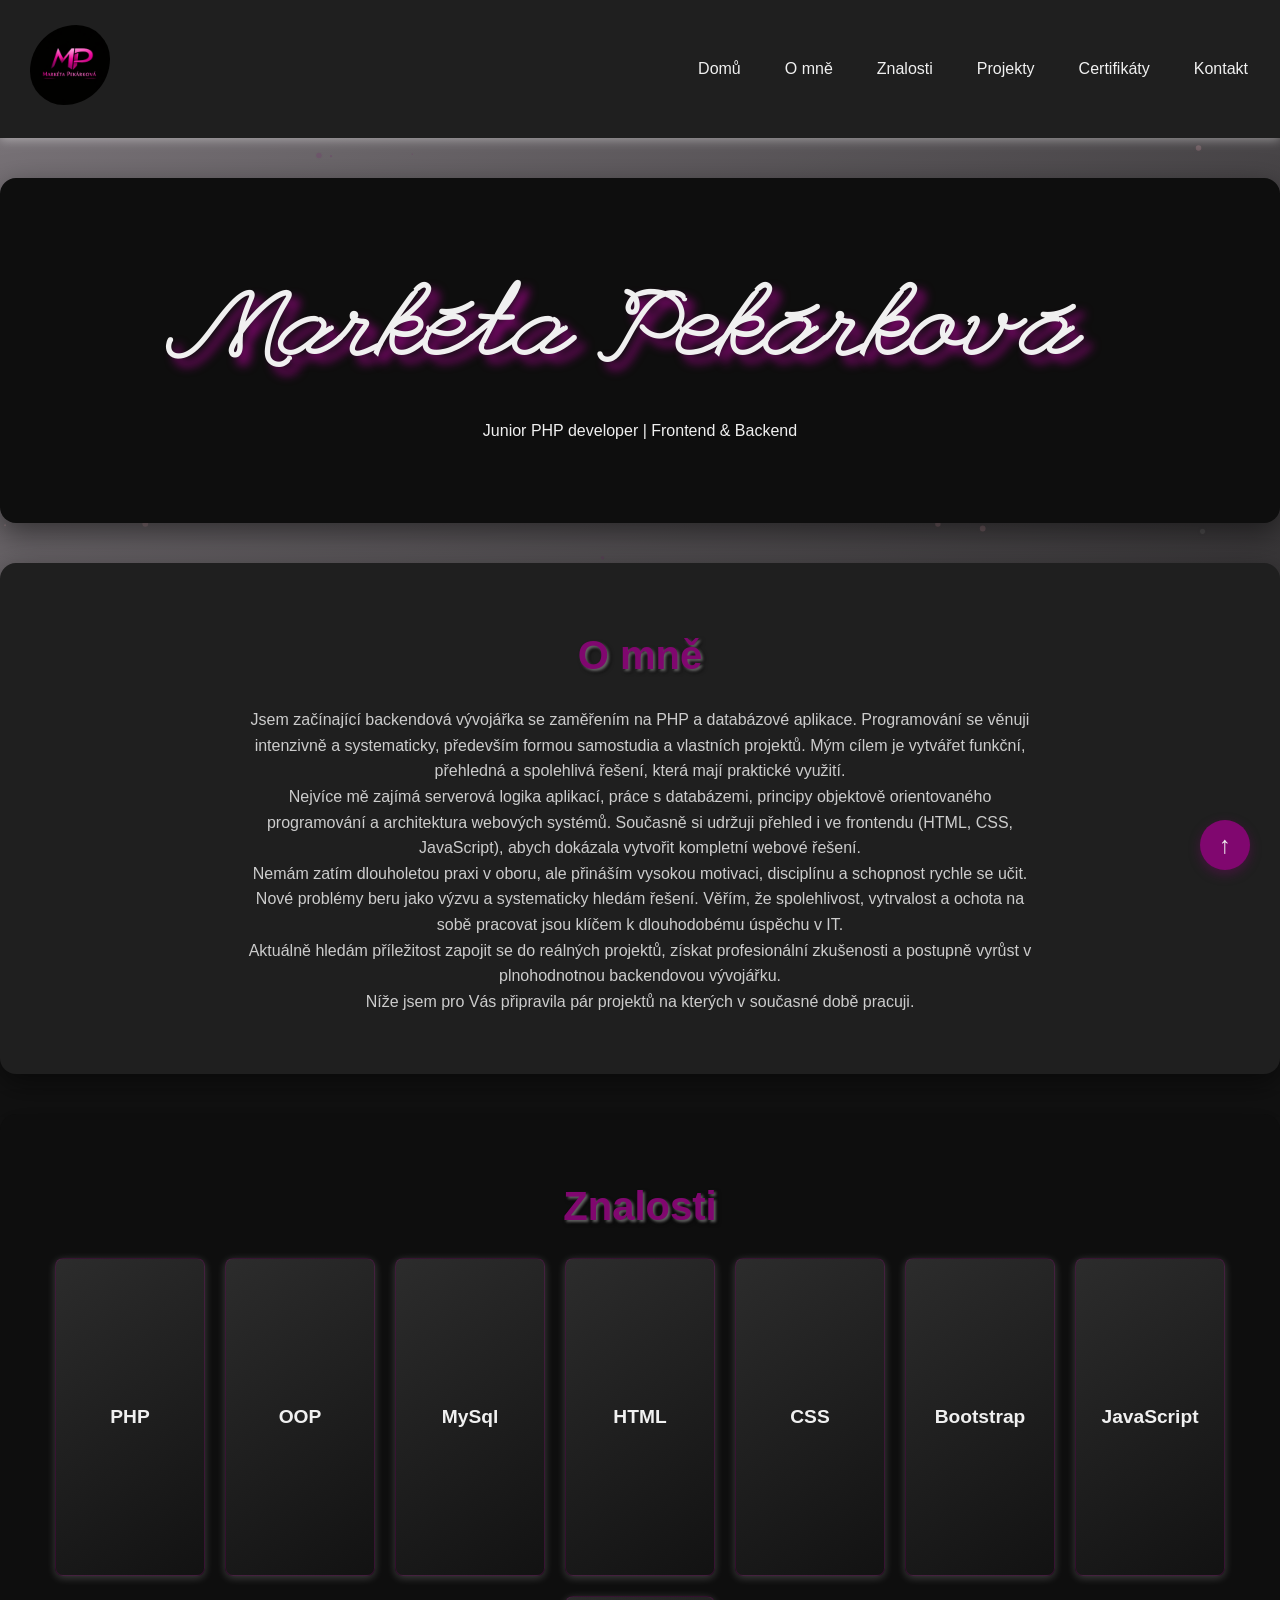
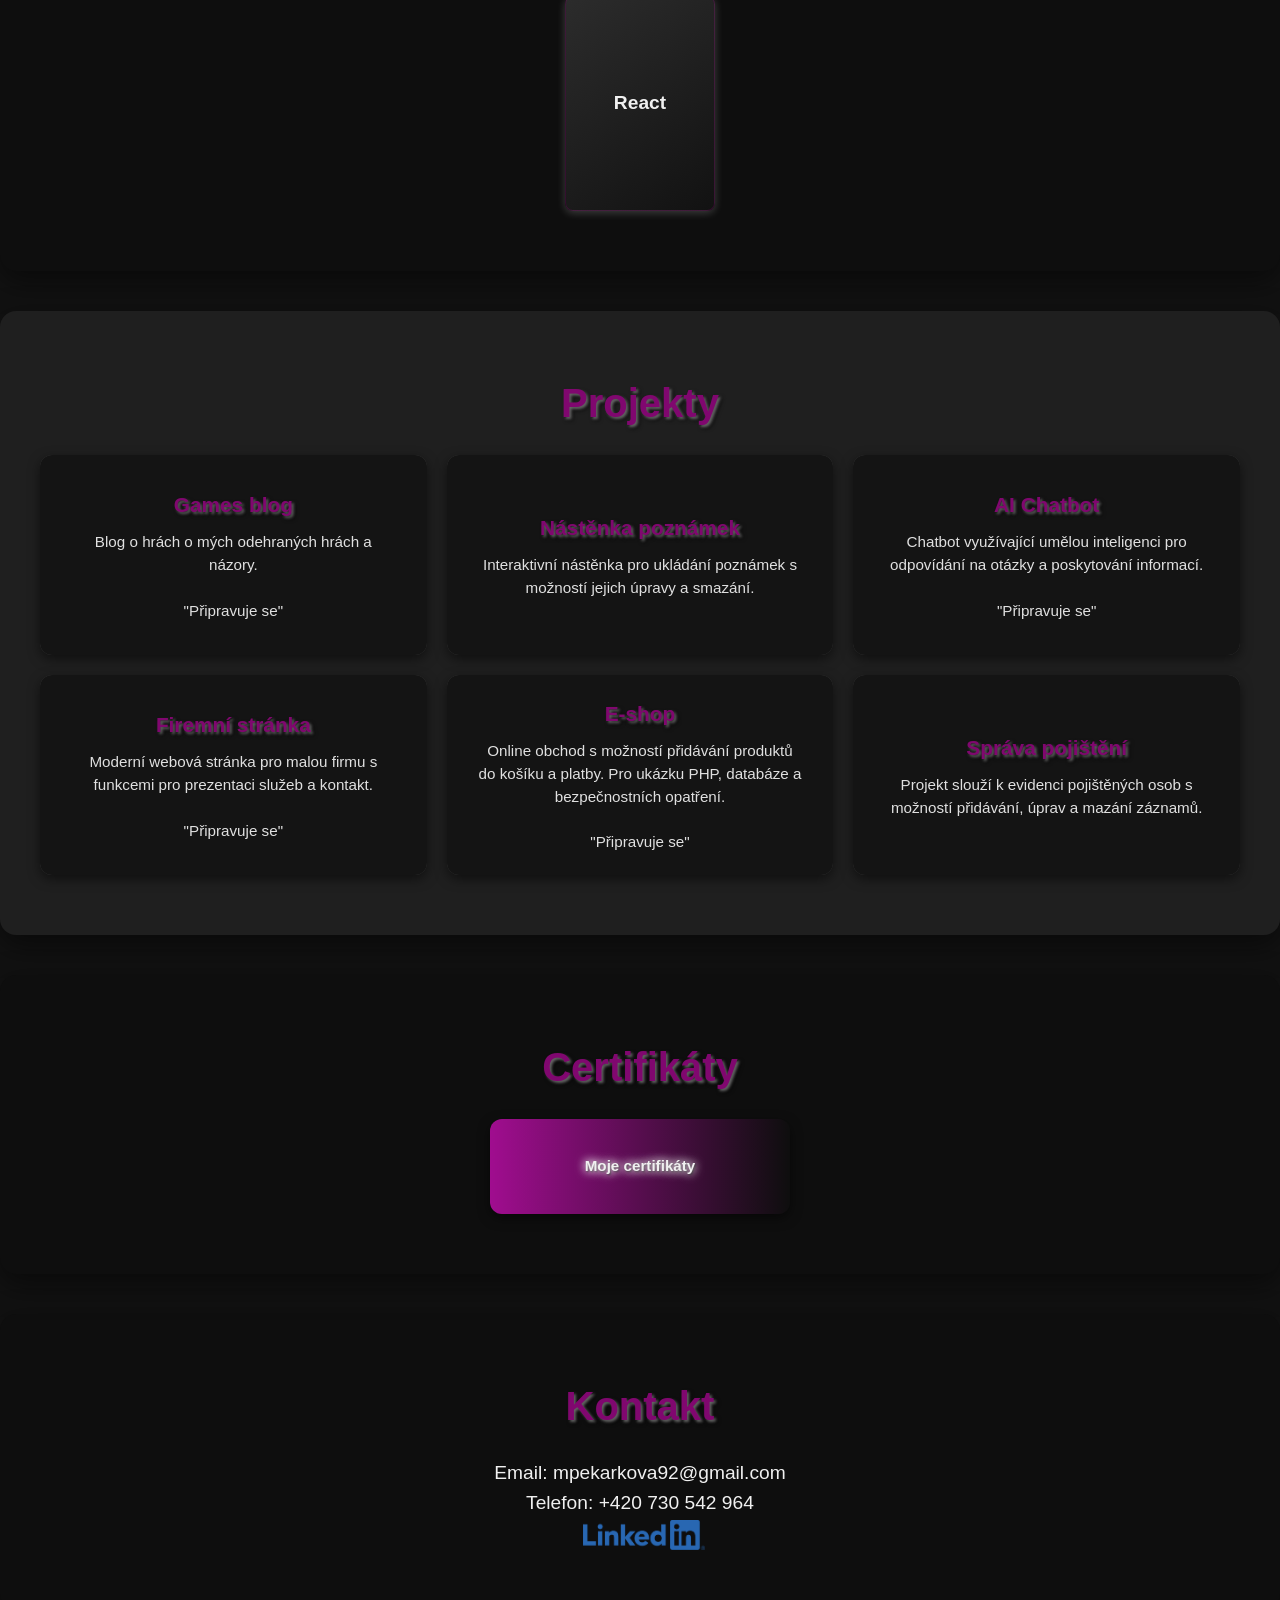
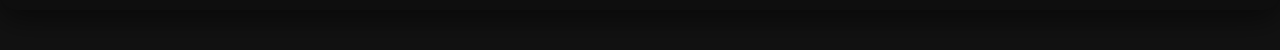
<file: index.html>
<!DOCTYPE html>
<html lang="cs-cz">
<head>
    <meta charset="UTF-8">
    <meta name="viewport" content="width=device-width, initial-scale=1.0">
    <meta name="color-scheme" content="dark">
  
    <!-- Bootstrap CSS -->
    <link rel="stylesheet" href="css/style.css">
    <link rel="preconnect" href="https://fonts.googleapis.com">
    <link rel="preconnect" href="https://fonts.gstatic.com" crossorigin>
    <link href="https://fonts.googleapis.com/css2?family=Betania+Patmos+In&family=League+Script&display=swap" rel="stylesheet">
    <title>Markéta Pekárková - Portfólio</title>
</head>
<body>

    <canvas id="bg-canvas"></canvas>
    <!-- NAV MENU -->
    <nav>
        <div class="logo">
            <img src="images/logoMP.png" alt="Logo" height="40">
        </div>
        <ul class="nav-links">
            <li><a href="#header">Domů</a></li>
            <li><a href="#about">O mně</a></li>
            <li><a href="#skills">Znalosti</a></li>
            <li><a href="#projects">Projekty</a></li>
            <li><a href="#certificates">Certifikáty</a></li>
            <li><a href="#contact">Kontakt</a></li>
        </ul>
     </nav>

        <!-- Hlavní sekce -->
    <header id="header" class="fade-in-section">

        <h1>Markéta Pekárková</h1>
        <p>Junior PHP developer | Frontend & Backend</p>

    </header>

    <!-- O mně -->
     <section id="about" class="fade-in-section">
        <h2>O mně</h2>
        <p>Jsem začínající backendová vývojářka se zaměřením na PHP a databázové aplikace. Programování se věnuji intenzivně a systematicky, především formou samostudia a vlastních projektů. Mým cílem je vytvářet funkční, přehledná a spolehlivá řešení, která mají praktické využití.<br>

            Nejvíce mě zajímá serverová logika aplikací, práce s databázemi, principy objektově orientovaného programování a architektura webových systémů. Současně si udržuji přehled i ve frontendu (HTML, CSS, JavaScript), abych dokázala vytvořit kompletní webové řešení.<br>

            Nemám zatím dlouholetou praxi v oboru, ale přináším vysokou motivaci, disciplínu a schopnost rychle se učit. Nové problémy beru jako výzvu a systematicky hledám řešení. Věřím, že spolehlivost, vytrvalost a ochota na sobě pracovat jsou klíčem k dlouhodobému úspěchu v IT.<br>

            Aktuálně hledám příležitost zapojit se do reálných projektů, získat profesionální zkušenosti a postupně vyrůst v plnohodnotnou backendovou vývojářku.<br>
            
            Níže jsem pro Vás připravila pár projektů na kterých v současné době pracuji.</p>
    </section>

    <!-- Znalosti -->
    <section id="skills" class="fade-in-section">
        <h2>Znalosti</h2>
        <ul>
            <li><strong>PHP</strong><p>Zaměřuji se na tvorbu backendové logiky webových aplikací v PHP. Pracuji s formuláři, zpracováním dat, komunikací s databází a strukturou aplikace. Věnuji se také principům bezpečnosti a čistého kódu.</p></li>
            <li><strong>OOP</strong><p>Využívám objektově orientované programování pro přehlednou a udržovatelnou strukturu kódu. Pracuji s třídami, objekty, dědičností a zapouzdřením. Snažím se psát modulární a znovupoužitelný kód.</p></li>
            <li><strong>MySql</strong><p>Navrhuji a spravuji relační databáze, vytvářím tabulky a pracuji s SQL dotazy. Umím ukládat, načítat, upravovat a mazat data v aplikacích a řešit vztahy mezi tabulkami.</p></li>
            <li><strong>HTML</strong><p>Vytvářím strukturu webových stránek pomocí sémantického HTML. Zaměřuji se na přehlednost kódu a správné členění obsahu.</p></li>
            <li><strong>CSS</strong><p>Styluji webové stránky pomocí CSS, pracuji s layoutem, responzivitou a základními animacemi. Snažím se o čistý a konzistentní vzhled.</p></li>
            <li><strong>Bootstrap</strong><p>Využívám Bootstrap pro rychlou tvorbu responzivních rozhraní a komponent. Umím pracovat s grid systémem i hotovými prvky.</p></li>
            <li><strong>JavaScript</strong><p>Používám JavaScript pro základní interaktivitu webu, práci s událostmi a manipulaci s DOM. Umím vytvářet jednoduché dynamické prvky.</p></li>
            <li><strong>React</strong><p>Mám základní zkušenosti s knihovnou React pro tvorbu moderních uživatelských rozhraní a komponentového systému.</p></li>
        </ul>
    </section>

    <!-- Projekty -->
    <section id="projects" class="fade-in-section">
        <h2>Projekty</h2>
    <div class="projects-grid">
        <!-- Projekt 1 -->
        <a href="#" class="card">
            <div class="card-overlay">
                <h3>Games blog</h3>
                <p>Blog o hrách o mých odehraných hrách a názory. <br><br> "Připravuje se"</p>
            </div>
        </a>

        <!-- Projekt 2 -->
         <a href="projects/todolist/index.php" class="card">
            <div class="card-overlay">
                <h3>Nástěnka poznámek</h3>
                <p>Interaktivní nástěnka pro ukládání poznámek s možností jejich úpravy a smazání.</p>
            </div>
        </a>

        <!-- Projekt 3 -->
         <a href="#" class="card">
            <div class="card-overlay">
                <h3>AI Chatbot</h3>
                <p>Chatbot využívající umělou inteligenci pro odpovídání na otázky a poskytování informací. <br><br> "Připravuje se"</p>
            </div>
        </a>

        <!-- Projekt 4 -->
         <a href="#" class="card">
            <div class="card-overlay">
                <h3>Firemní stránka</h3>
                <p>Moderní webová stránka pro malou firmu s funkcemi pro prezentaci služeb a kontakt. <br><br> "Připravuje se"</p>
            </div>
        </a>

        <!-- Projekt 5 -->
         <a href="https://github.com/mpekarkova92/MyEshop" class="card">
            <div class="card-overlay">
                <h3>E-shop</h3>
                <p>Online obchod s možností přidávání produktů do košíku a platby. Pro ukázku PHP, databáze a bezpečnostních opatření. <br><br> "Připravuje se"</p>
            </div>
        </a>
        <!-- Projekt 6 -->
         <a href="projects/pojisteni/index.php" class="card">
            <div class="card-overlay">
                <h3>Správa pojištění</h3>
                <p>Projekt slouží k evidenci pojištěných osob s možností přidávání, úprav a mazání záznamů.</p>
            </div>
         </a>
    
    </section>

    <!-- Certifikáty -->
    <section id="certificates" class="fade-in-section">
        <h2>Certifikáty</h2>
        <div class="certificates-list">
            <div class="certificate-item">
                <h3><a href="certificates/index.html">Moje certifikáty</a></h3>
            </div>
        </div>
    </section>

    <!-- Kontakt -->
    <section id="contact" class="fade-in-section">
        <h2>Kontakt</h2>
        <p><a href="mailto:mpekarkova92@gmail.com">Email: mpekarkova92@gmail.com</a></p>
        <p><a href="tel:+420730542964">Telefon: +420 730 542 964</a></p>
        <p><a href="https://www.linkedin.com/in/marketa-pekarkova/" target="_blank">
            <img src="images/LI-Logo.png" alt="LinkedIn profil" height="30">
        </a></p>
    </section>

    <!-- Šipka nahoru -->
    <a href="#header" class="back-to-top">↑</a>

    <script>
        // Interakce pro znalosti - klik pro otočení a zvětšení
        const skillsList = document.querySelectorAll('#skills li');
        skillsList.forEach(skill => {
            skill.addEventListener('click', function() {
                this.classList.toggle('active');
            });
        });

        // --- Kód pro postupné objevování sekcí při scrollovaní ---
const observerOptions = {
    threshold: 0.15, // Animace začne, když je vidět alespoň 15 % sekce
    rootMargin: "0px 0px -50px 0px" // Začne se to dít kousíček nad spodním okrajem, ať to nevyskočí hned
};

const observer = new IntersectionObserver(function(entries, observer) {
    entries.forEach(entry => {
        // Pokud sekce vjede do zorného pole
        if (entry.isIntersecting) {
            // Přidáme jí třídu, která spustí CSS animaci
            entry.target.classList.add('is-visible');
            // Jakmile se sekce objeví, přestaneme ji sledovat (zůstane viditelná i při scrollování nahoru)
            observer.unobserve(entry.target);
        }
    });
}, observerOptions);

// Najdeme všechny prvky s naší novou třídou a řekneme observeru, ať je sleduje
const sections = document.querySelectorAll('.fade-in-section');
sections.forEach(section => {
    observer.observe(section);
});

// --- Kód pro EXTRÉMNĚ JEMNÝ VZNÁŠEJÍCÍ SE PRACH ---
// Žádné čáry, žádný Zodiak, jen velmi pomalé, rozostřené tečky

const canvas = document.getElementById('bg-canvas');
const ctx = canvas.getContext('2d');

let width, height;
let particles = [];

function resizeCanvas() {
    width = canvas.width = window.innerWidth;
    height = canvas.height = window.innerHeight;
    initParticles();
}
window.addEventListener('resize', resizeCanvas);

// --- NASTAVENÍ JEMNOSTI ---
const settings = {
    particleCount: window.innerWidth / 20, // Výrazně méně částic
    maxSize: 2.5,    // Velmi malinké tečky
    moveSpeed: 0.15  // Extrémně pomalý pohyb (téměř neznatelný)
};

class Particle {
    constructor() {
        this.x = Math.random() * width;
        this.y = Math.random() * height;
        this.size = Math.random() * settings.maxSize + 0.5;
        
        // Směr letu
        this.velocityX = (Math.random() - 0.5) * settings.moveSpeed;
        this.velocityY = (Math.random() - 0.5) * settings.moveSpeed;
        
        // Náhodný výběr barvy (jemná šedá, fialová nebo růžová)
        const colors = [
            'rgba(150, 150, 150, 0.2)',  // Šedá
            'rgba(128, 7, 111, 0.15)',   // Tvá fialová
            'rgba(255, 182, 193, 0.2)'   // Jemná růžová
        ];
        this.color = colors[Math.floor(Math.random() * colors.length)];
    }

    update() {
        this.x += this.velocityX;
        this.y += this.velocityY;

        // Plynulé proplouvání okrajem (ne odrážení)
        if (this.x < -10) this.x = width + 10;
        if (this.x > width + 10) this.x = -10;
        if (this.y < -10) this.y = height + 10;
        if (this.y > height + 10) this.y = -10;
    }

    draw() {
        ctx.beginPath();
        ctx.arc(this.x, this.y, this.size, 0, Math.PI * 2);
        ctx.fillStyle = this.color;
        
        // Přidáme jemné rozostření, aby to nebyly ostré pixely, ale spíš odlesky
        ctx.shadowBlur = 6;
        ctx.shadowColor = this.color;
        ctx.fill();
    }
}

function initParticles() {
    particles = [];
    // Omezení maxima na 80, aby to nebylo přeplácané ani na obřím monitoru
    const count = Math.min(settings.particleCount, 80); 
    for (let i = 0; i < count; i++) {
        particles.push(new Particle());
    }
}

function animateDust() {
    ctx.clearRect(0, 0, width, height); // Úplné vyčištění plátna (žádné šmouhy)

    for (let i = 0; i < particles.length; i++) {
        particles[i].update();
        particles[i].draw();
    }

    requestAnimationFrame(animateDust);
}

resizeCanvas();
animateDust();
    </script>

</body>
</html>
</file>
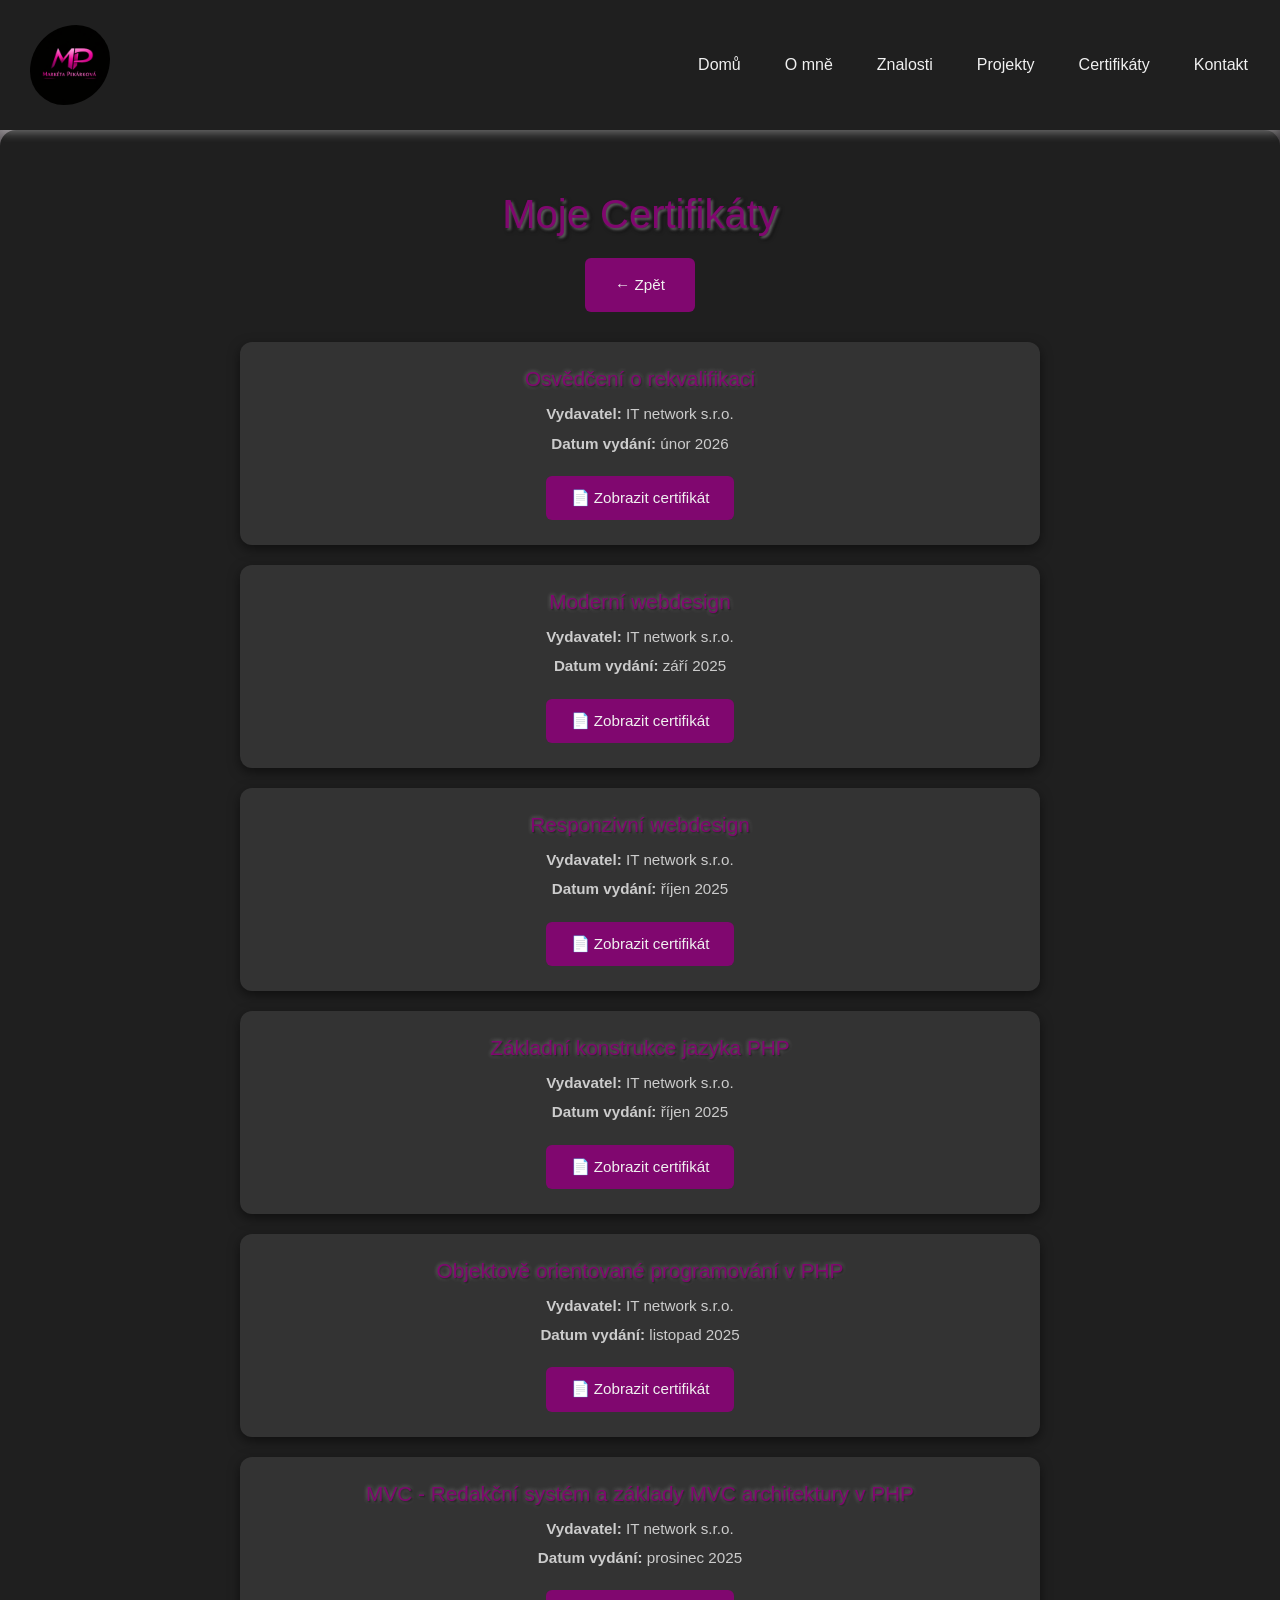
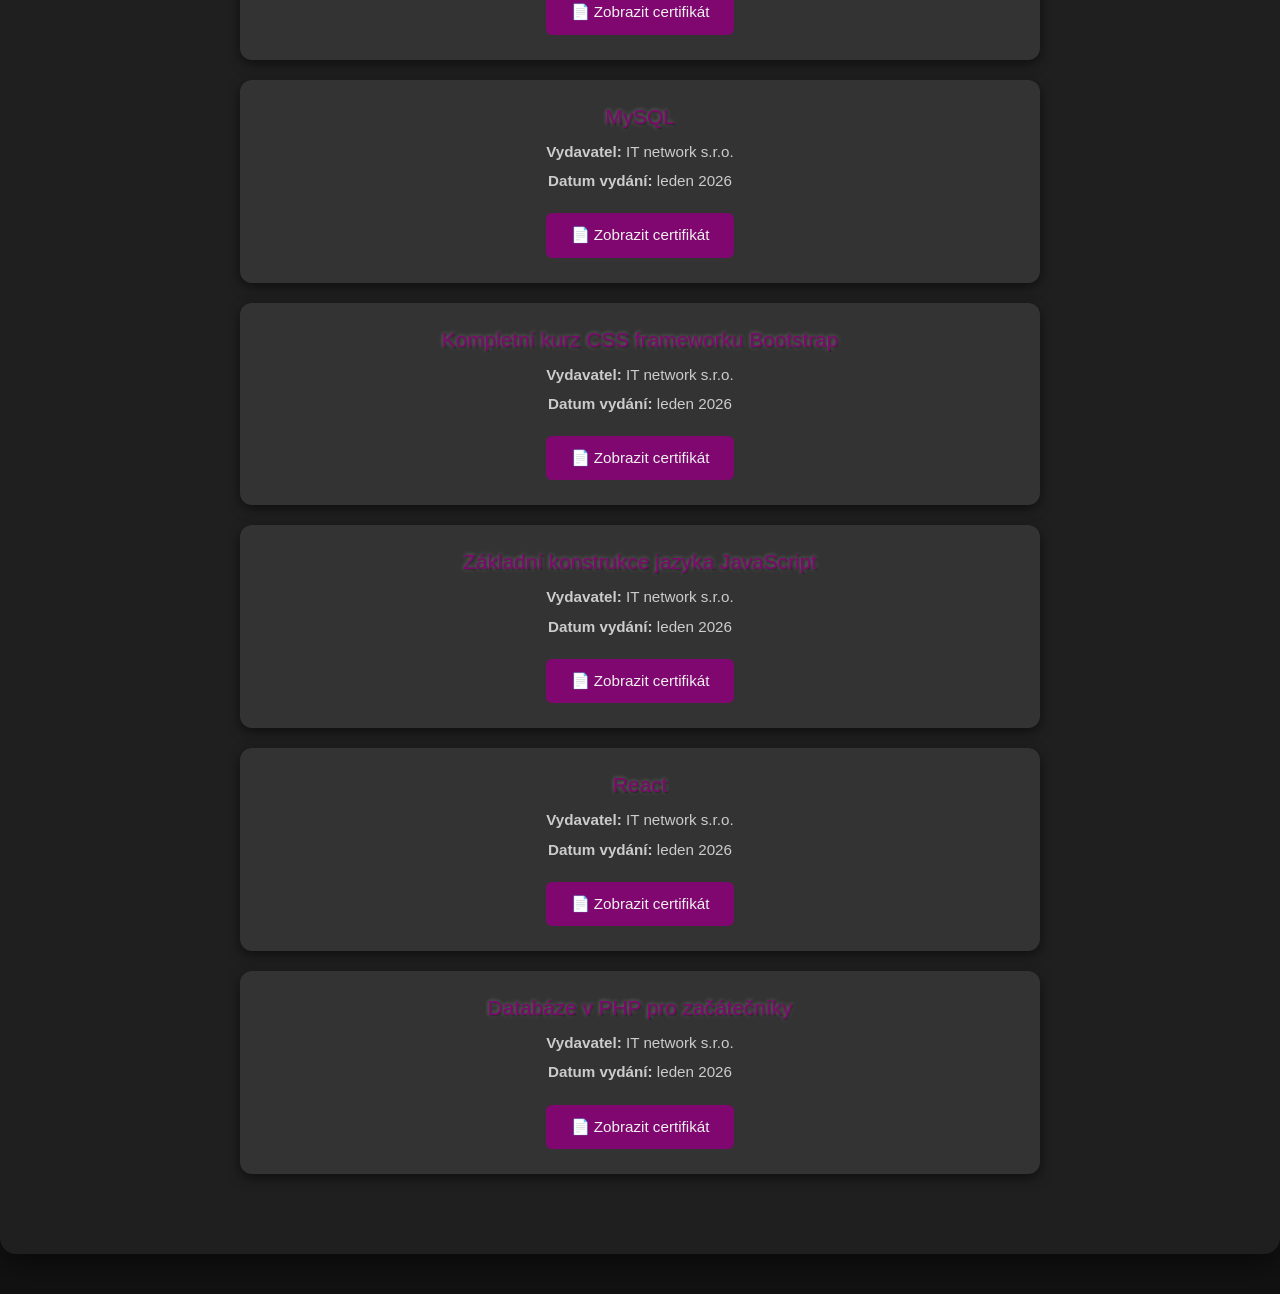
<file: certificates/index.html>
<!DOCTYPE html>
<html lang="cs-cz">
<head>
    <meta charset="UTF-8">
    <meta name="viewport" content="width=device-width, initial-scale=1.0">
    <meta name="color-scheme" content="dark">
    
    <!-- Bootstrap CSS -->
    <link href="https://cdn.jsdelivr.net/npm/bootstrap@5.3.2/dist/css/bootstrap.min.css" rel="stylesheet">
    <link rel="stylesheet" href="../css/style.css">
    <link rel="stylesheet" href="style.css">
    <title>Certifikáty - Markéta Pekárková</title>
</head>
<body>
    <!-- NAV MENU -->
    <nav>
        <div class="logo">
            <img src="../images/logoMP.png" alt="Logo" height="40">
        </div>
        <ul class="nav-links">
            <li><a href="../index.html#header">Domů</a></li>
            <li><a href="../index.html#about">O mně</a></li>
            <li><a href="../index.html#skills">Znalosti</a></li>
            <li><a href="../index.html#projects">Projekty</a></li>
            <li><a href="../index.html#certificates">Certifikáty</a></li>
            <li><a href="../index.html#contact">Kontakt</a></li>
        </ul>
     </nav>

    <!-- Certifikáty sekce -->
    <section>
        <h2>Moje Certifikáty</h2>
        <a href="../index.html#certificates" class="back-button">← Zpět</a>

        <!-- 1. certifikát -->
        <div style="max-width: 800px; margin: 0 auto;">     
            <div class="certificate-card">
                <h3>Osvědčení o rekvalifikaci</h3>
                <p><strong>Vydavatel:</strong> IT network s.r.o.</p>
                <p><strong>Datum vydání:</strong> únor 2026</p>
                <a href="certifikat1.pdf" target="_blank" class="certificate-link">📄 Zobrazit certifikát</a>
            </div>
        </div>

        <!-- 2. certifikát -->
        <div style="max-width: 800px; margin: 20px auto;">
            <div class="certificate-card">
                <h3>Moderní webdesign</h3>
                <p><strong>Vydavatel:</strong> IT network s.r.o.</p>
                <p><strong>Datum vydání:</strong> září 2025</p>
                <a href="Certifikat_Moderni_webdesign.pdf" target="_blank" class="certificate-link">📄 Zobrazit certifikát</a>
            </div>
        </div>

        <!-- 3. certifikát -->
        <div style="max-width: 800px; margin: 20px auto;">  
            <div class="certificate-card">
                <h3>Responzivní webdesign</h3>
                <p><strong>Vydavatel:</strong> IT network s.r.o.</p>
                <p><strong>Datum vydání:</strong> říjen 2025</p>
                <a href="Certifikat_Responzivni_webdesign.pdf" target="_blank" class="certificate-link">📄 Zobrazit certifikát</a>
            </div>
        </div>

        <!-- 4. certifikát -->
        <div style="max-width: 800px; margin: 20px auto;">  
            <div class="certificate-card">
                <h3>Základní konstrukce jazyka PHP</h3>
                <p><strong>Vydavatel:</strong> IT network s.r.o.</p>
                <p><strong>Datum vydání:</strong> říjen 2025</p>
                <a href="Certifikat_Zakladni_konstrukce_jazyka_PHP.pdf" target="_blank" class="certificate-link">📄 Zobrazit certifikát</a>
            </div>
        </div>

        <!-- 5. certifikát -->
        <div style="max-width: 800px; margin: 20px auto;">      
            <div class="certificate-card">
                <h3>Objektově orientované programování v PHP</h3>
                <p><strong>Vydavatel:</strong> IT network s.r.o.</p>
                <p><strong>Datum vydání:</strong> listopad 2025</p>
                <a href="Certifikat_Objektove_orientovane_programovani_OOP_v_PHP.pdf" target="_blank" class="certificate-link">📄 Zobrazit certifikát</a>
            </div>
        </div>   
        
        <!-- 6. certifikát -->
        <div style="max-width: 800px; margin: 20px auto;">      
            <div class="certificate-card">
                <h3>MVC - Redakční systém a základy MVC architektury v PHP</h3>
                <p><strong>Vydavatel:</strong> IT network s.r.o.</p>
                <p><strong>Datum vydání:</strong> prosinec 2025</p>
                <a href="Certifikat_MVC_-_Redakcni_system_a_zaklady_MVC_architektury_v_PHP.pdf" target="_blank" class="certificate-link">📄 Zobrazit certifikát</a>
            </div>
        </div>

        <!-- 7. certifikát -->
        <div style="max-width: 800px; margin: 20px auto;">      
            <div class="certificate-card">
                <h3>MySQL</h3>
                <p><strong>Vydavatel:</strong> IT network s.r.o.</p>
                <p><strong>Datum vydání:</strong> leden 2026</p>
                <a href="Certifikat_MySQL.pdf" target="_blank" class="certificate-link">📄 Zobrazit certifikát</a>
            </div>
        </div>

        <!-- 8. certifikát -->
        <div style="max-width: 800px; margin: 20px auto;">      
            <div class="certificate-card">
                <h3>Kompletní kurz CSS frameworku Bootstrap</h3>
                <p><strong>Vydavatel:</strong> IT network s.r.o.</p>
                <p><strong>Datum vydání:</strong> leden 2026</p>
                <a href="Certifikat_Kompletni_kurz_CSS_frameworku_Bootstrap.pdf" target="_blank" class="certificate-link">📄 Zobrazit certifikát</a>
            </div>
        </div>

        <!-- 9. certifikát -->
        <div style="max-width: 800px; margin: 20px auto;">      
            <div class="certificate-card">
                <h3>Základní konstrukce jazyka JavaScript</h3>
                <p><strong>Vydavatel:</strong> IT network s.r.o.</p>
                <p><strong>Datum vydání:</strong> leden 2026</p>
                <a href="Certifikat_Zakladni_konstrukce_jazyka_JavaScript.pdf" target="_blank" class="certificate-link">📄 Zobrazit certifikát</a>
            </div>
        </div>

        <!-- 10. certifikát -->
        <div style="max-width: 800px; margin: 20px auto;">      
            <div class="certificate-card">
                <h3>React</h3>
                <p><strong>Vydavatel:</strong> IT network s.r.o.</p>
                <p><strong>Datum vydání:</strong> leden 2026</p>
                <a href="Certifikat_Zaklady_React.pdf" target="_blank" class="certificate-link">📄 Zobrazit certifikát</a>
            </div>
        </div>

        <!-- 11. certifikát -->
        <div style="max-width: 800px; margin: 20px auto;">      
            <div class="certificate-card">
                <h3>Databáze v PHP pro začátečníky</h3>
                <p><strong>Vydavatel:</strong> IT network s.r.o.</p>
                <p><strong>Datum vydání:</strong> leden 2026</p>
                <a href="Certifikat_Databaze_v_PHP_pro_zacatecniky.pdf" target="_blank" class="certificate-link">📄 Zobrazit certifikát</a>
            </div>
        </div>

    </section>

    <!-- Šipka nahoru -->
    <a href="#" class="back-to-top">↑</a>

    <script>
        // Scroll-to-top functionality
        const backToTop = document.querySelector('.back-to-top');
        
        window.addEventListener('scroll', () => {
            if (window.pageYOffset > 300) {
                backToTop.style.display = 'flex';
            } else {
                backToTop.style.display = 'none';
            }
        });

        backToTop.addEventListener('click', (e) => {
            e.preventDefault();
            window.scrollTo({ top: 0, behavior: 'smooth' });
        });
    </script>
</body>
</html>
</file>
<file: css/style.css>
/* RESET */
* {
    margin: 0;
    padding: 0;
    box-sizing: border-box;
}

html {
    color-scheme: dark;
    scroll-behavior: smooth;
}
h2, h3 {
    font-family: Arial, Helvetica, sans-serif !important;
    font-size: 3em;
    margin-bottom: 10px;
    color: #80076f  !important; 
    text-shadow: 2px 2px 3px rgba(255, 255, 255, 0.4), 1px 1px 1px rgba(0, 0, 0, 0.8), 3px 3px 4px rgba(0, 0, 0, 0.9);
}

h1 {
    text-shadow: #80076f 8px 8px 10px;
    font-family: 'League Script', cursive !important;
    font-size: 100px !important;
}
/* tělo, celá stránka tmavá s animovaným pozadím */
body {
    font-family: 'Poppins', sans-serif;
    color: #f0f0f0;
    line-height: 1.6;
    
    /* Zde je ten magický animovaný přechod v tvých barvách */
    background: linear-gradient(-45deg, #121212, #180315, #121212, #7c767b);
    background-size: 400% 400%;
    animation: pozadiAnimace 10s ease infinite;
    
    /* Tohle zajistí, že animace zůstane na místě při scrollování */
    background-attachment: fixed; 
}
/* Animované pozadí - létající linky */
#bg-canvas {
    position: fixed;
    top: 0;
    left: 0;
    width: 100vw;
    height: 100vh;
    z-index: -1; /* Zaručí, že to bude úplně vzadu za vším */
    pointer-events: none; /* Zabrání tomu, aby plátno blokovalo klikání na tvé odkazy a karty */
}

/* Klíčové snímky pro tu plynulou animaci pozadí */
@keyframes pozadiAnimace {
    0% { background-position: 0% 50%; }
    50% { background-position: 100% 50%; }
    100% { background-position: 0% 50%; }
}


/* nav menu */
nav {
    display: flex;
    justify-content: space-between;
    align-items: center;
    padding: 15px 20px;
    background-color: #1f1f1f;
    position: sticky;
    top: 0;
    z-index: 100;
    box-shadow: 0 2px 10px rgba(255, 255, 255, 0.4);
    margin: auto;
}
nav:hover {
    box-shadow: 0 0 20px #80076f,0 8px 25px rgba(255, 255, 255, 0.4);
}

nav .logo img {
    height: 100px;
    border-radius: 90px 70px;
    padding: 10px;
}

nav .nav-links {
    list-style: none;
    display: flex;
    gap: 20px;
    padding: 0;
    margin: 0;
    flex-wrap: wrap;
    justify-content: center;
}

nav .nav-links li a {
    color: #f0f0f0;
    text-decoration: none;
    padding: 6px 12px;
    border-radius: 4px;
    transition: background-color 0.3s ease, transform 0.3s ease;
}

nav .nav-links li a:hover {
    background-color: transparent;
    transform: scale(1.2);
    text-shadow: 0 0 8px rgba(128, 7, 111, 0.9), 0 0 12px rgba(128, 7, 111, 0.7);
}

/* header, úvodní sekce *//* header, úvodní sekce */
header {
    text-align: center;
    padding: 80px 20px;
    background-color: #0e0e0e;
    scroll-margin-top: 250px;
    
    /* Přidané zúžení a vycentrování */
    max-width: 1400px; /* Toto omezí šířku a vytvoří okraje po stranách */
    margin: 40px auto; /* Auto vycentruje obsah, 40px udělá mezeru od navigace */
    border-radius: 16px; /* Jemně zakulacené rohy */
    box-shadow: 0 10px 30px rgba(0, 0, 0, 0.5); /* Lehký stín pro 3D efekt */
}

/* sekce o mně, znalosti, projekty atd. */
section {
    padding: 60px 40px; /* Zvětšila jsem trochu vnitřní odsazení po stranách */
    background-color: #1f1f1f;
    scroll-margin-top: 150px;
    
    /* Přidané zúžení a vycentrování */
    max-width: 1400px; 
    margin: 0 auto 40px auto; /* Vycentrování a mezera 40px mezi sekcemi dole */
    border-radius: 16px;
    box-shadow: 0 10px 30px rgba(0, 0, 0, 0.5);
}

section h2 {
    font-size: 2.5em;
    margin-bottom: 20px;
    text-align: center;
    color: #80076f !important;
}

section h3 {
    color: #80076f !important;
    text-shadow: 0 0 4px rgba(255, 255, 255, 0.4), 1px 1px 2px rgba(0, 0, 0, 0.8);
}

/* seznam znalostí */
#skills {
    background-color: #0e0e0e;
}

#skills ul {
    list-style: none;
    display: flex;
    flex-wrap: wrap;
    gap: 20px;
    justify-content: center;
}

/* Samotná karta - opraveno na pixely */
#skills li {
    max-width: 150px; /* Tady jsme vyměnily 4cm za 150px */
    width: 100%;
    
    /* Zbytek zůstává úplně stejný... */
    display: grid; 
    transform-style: preserve-3d;
    transition: transform 0.6s ease;
    cursor: pointer;
    padding: 0; 
    background: transparent;
    box-shadow: none; 
}

/* Otočení karty při kliknutí (BEZ zvětšování) */
#skills li.active {
    transform: rotateY(180deg);
}

/* Hover efekt - jemné poskočení nahoru bez zvětšování */
#skills li:hover {
    transform: translateY(-10px);
}
#skills li.active:hover {
    transform: rotateY(180deg) translateY(-10px);
}

/* Společné styly pro obě strany karty */
#skills li strong, 
#skills li p {
    /* Tohle umístí přední i zadní stranu přesně přes sebe */
    grid-area: 1 / 1; 
    
    backface-visibility: hidden; /* Skryje odvrácenou stranu */
    border-radius: 8px;
    padding: 15px;
    box-sizing: border-box;
    box-shadow: 0 2px 8px rgba(255, 255, 255, 0.2);
}

/* Přední strana (Název technologie) */
#skills li strong {
    /* Jemný tmavý přechod pro 3D efekt místo obyčejné šedé */
    background: linear-gradient(145deg, #2c2c2c, #121212);
    /* Tenký fialový rámeček kartu opticky odlehčí */
    border: 1px solid rgba(128, 7, 111, 0.3);
    
    display: flex;
    align-items: center;
    justify-content: center;
    font-size: 1.2em;
    color: #f0f0f0; /* Trochu jemnější bílá, kterou už máš v body */
    margin: 0;
}

/* Zadní strana (Tvůj text) */
#skills li p {
    /* Tvůj oblíbený přechod z certifikátů, natočený do úhlopříčky */
    background: linear-gradient(145deg, #a00d8f, #0e0e0e);
    border: 1px solid #80076f;
    
    color: #fff;
    transform: rotateY(180deg); /* Zadní strana je otočená */
    margin: 0;
    
    /* Vyladění textu, aby nepůsobil tak masivně */
    font-size: 0.85em;
    line-height: 1.5;
    
    /* Zarovnání textu odshora dolů */
    display: flex;
    flex-direction: column;
    justify-content: flex-start;
    text-align: left;
}

/* Zářivý efekt při najetí a otočení (aplikováno na vnitřní strany) */
#skills li:hover strong,
#skills li.active p {
    box-shadow: 0 0 20px #80076f, 0 8px 25px rgba(255, 255, 255, 0.4);
}

/* grid pro projekty */
.projects-grid {
    display: grid;
    grid-template-columns: repeat(auto-fit, minmax(300px, 1fr));
    gap: 20px;
}

/* karty projektů */
.card {
    position: relative;
    overflow: hidden;
    border-radius: 12px;
    box-shadow: 0 4px 12px rgba(0, 0, 0, 0.5);
    cursor: pointer;
    transition: transform 0.8s ease, box-shadow 0.3s ease;
    background-color: #333;
    height: 200px;
    display: flex;
    align-items: center;
    justify-content: center;
    text-decoration: none;
    color: #f0f0f0;
}

/* hover efekt pro karty */
.card:hover {
    transform: translateY(-10px);
    box-shadow: 0 0 20px #80076f, 0 8px 25px rgba(255, 255, 255, 0.4);
}

/* overlay pro karty */
.card-overlay {
    position: absolute;
    top: 0;
    left: 0;
    text-align: center;
    padding: 30px;
    width: 100%;
    height: 100%;
    display: flex;
    flex-direction: column;
    align-items: center;
    justify-content: center;
    background: rgba(0, 0, 0, 0.6);
    border-radius: 12px;
}

.card h3 {
    color: #80076f !important;
    font-family: Arial, Helvetica, sans-serif !important;
    text-shadow: 2px 2px 3px rgba(255, 255, 255, 0.4), 1px 1px 1px rgba(0, 0, 0, 0.8), 3px 3px 4px rgba(0, 0, 0, 0.9);
    font-size: 1.3em !important;
    margin: 0 0 10px 0;
}

.card-overlay p {
    color: #e0e0e0;
    font-size: 0.9em;
    margin: 0;
    line-height: 1.4;
}

.card-overlay p {
    color: #e0e0e0;
    font-size: 0.95em;
    margin: 0;
    line-height: 1.5;
}

/* kontaktní sekce */
#contact h2 {
    color: #80076f !important;
}

#contact h3 {
    text-shadow: 0 0 8px rgba(255, 255, 255, 1), 0 0 12px rgba(255, 255, 255, 0.8), 1px 1px 2px rgba(0, 0, 0, 0.9);
    color: #80076f !important;
}
#contact {
    background-color: #0e0e0e;
    text-align: center;
    padding-bottom: 60px;
}

#contact a img {
    vertical-align: middle;
    margin-left: 8px;
    transition: transform 0.5s ease;
}

#contact a img:hover {
    transform: scale(1.2);
}

#contact a {
    color: #f0f0f0;
    text-decoration: none;
    font-size: 1.2em;
}

/* Šipka nahoru */
.back-to-top {
    position: fixed;
    bottom: 30px;
    right: 30px;
    background-color: #80076f;
    color: #f0f0f0;
    width: 50px;
    height: 50px;
    border-radius: 50%;
    display: flex;
    align-items: center;
    justify-content: center;
    font-size: 1.5em;
    text-decoration: none;
    cursor: pointer;
    transition: all 0.3s ease;
    box-shadow: 0 4px 12px rgba(128, 7, 111, 0.4);
    z-index: 99;
}

.back-to-top:hover {
    background-color: #a00d8f;
    box-shadow: 0 0 20px #80076f;
    transform: translateY(-5px);
}

/* Certifikáty sekce */
#certificates {
    background-color: #0e0e0e;
}

.certificates-list {
    display: grid;
    grid-template-columns: 1fr;
    gap: 20px;
    padding: 0;
    max-width: 300px;
    margin: 0 auto;
}

.certificate-item {
    background:linear-gradient(90deg, #a00d8f, #0e0e0e);
    padding: 15px;
    border-radius: 12px;
    box-shadow: 0 4px 12px rgba(0, 0, 0, 0.5);
    text-align: center;
    transition: transform 0.8s ease, box-shadow 0.8s ease;
    cursor: pointer;
}

.certificate-item:hover {
    transform: translateY(-10px);
    box-shadow: 0 0 20px #80076f, 0 8px 25px rgba(255, 255, 255, 0.4);
    background: linear-gradient(90deg, #0e0e0e, #a00d8f);
}

.certificate-item h3 {
    color: #f0f0f0 !important;
    font-size: 0.95em !important;
    margin: 0;
    text-shadow: 0 0 4px rgba(255, 255, 255, 0.4), 1px 1px 2px rgba(0, 0, 0, 0.8);
}

.certificate-item h3 a {
    color: #f0f0f0 !important;
    text-decoration: none;
    transition: color 0.8s ease;
    font-size: 1em;
    display: block;
    padding: 20px;
    width: 100%;
    cursor: pointer;
    text-shadow: 0 0 8px rgba(255, 255, 255, 1), 0 0 12px rgba(255, 255, 255, 0.8), 1px 1px 2px rgba(0, 0, 0, 0.9);
}

.certificate-item:hover h3 a {
    color: #f0f0f0;
}

.certificate-item p {
    color: #ccc;
    font-size: 0.9em;
    margin: 0;
}

#about p {
    color: #ccc;
    text-align: center;
    margin: 0 auto;
    max-width: 800px;
}

/* Responzivní design pro menší obrazovky */
@media (max-width: 768px) {
    nav .nav-links {
        flex-direction: row; /* položky pod sebe */
        gap: 10px;
    }
    h1 {
        font-size: 50px !important;
    }
}
/* Výchozí stav - sekce je průhledná a posunutá o 40px dolů */
.fade-in-section {
    opacity: 0;
    transform: translateY(40px);
    transition: opacity 0.8s ease-out, transform 0.8s ease-out;
    will-change: opacity, visibility; /* Pomáhá prohlížeči s plynulostí */
}

/* Stav po zobrazení - sekce je plně viditelná a na svém místě */
.fade-in-section.is-visible {
    opacity: 1;
    transform: none;
}
</file>
<file: certificates/style.css>
.certificate-card {
    background-color: #333;
    padding: 25px;
    border-radius: 12px;
    box-shadow: 0 4px 12px rgba(0, 0, 0, 0.5);
    margin-bottom: 20px;
    text-align: center;
    transition: transform 0.3s ease, box-shadow 0.3s ease;
}

.certificate-card:hover {
    transform: translateY(-10px);
    box-shadow: 0 0 20px #80076f, 0 8px 25px rgba(255, 255, 255, 0.4);
}

.certificate-card h3 {
    color: #80076f !important;
    font-family: 'Betania Patmos In', serif;
    font-size: 1.3em;
    margin-bottom: 10px;
}

.certificate-card p {
    color: #ccc;
    margin: 5px 0;
    font-size: 0.95em;
}

.certificate-link {
    display: inline-block;
    margin-top: 15px;
    padding: 10px 25px;
    background-color: #80076f;
    color: #f0f0f0;
    text-decoration: none;
    border-radius: 6px;
    transition: all 0.3s ease;
    font-size: 0.95em;
}

.certificate-link:hover {
    background-color: #a00d8f;
    color: #f0f0f0;
    transform: scale(1.05);
    box-shadow: 0 0 15px #80076f;
}

.back-button {
    display: block;
    width: fit-content;
    margin: 0 auto 30px auto;
    padding: 15px 30px;
    background-color: #80076f;
    color: #f0f0f0;
    text-decoration: none;
    border-radius: 6px;
    transition: all 0.3s ease;
    font-size: 0.95em;
    text-align: center;
}

.back-button:hover {
    background-color: #a00d8f;
    color: #f0f0f0;
    transform: translateX(-5px);
}
</file>
